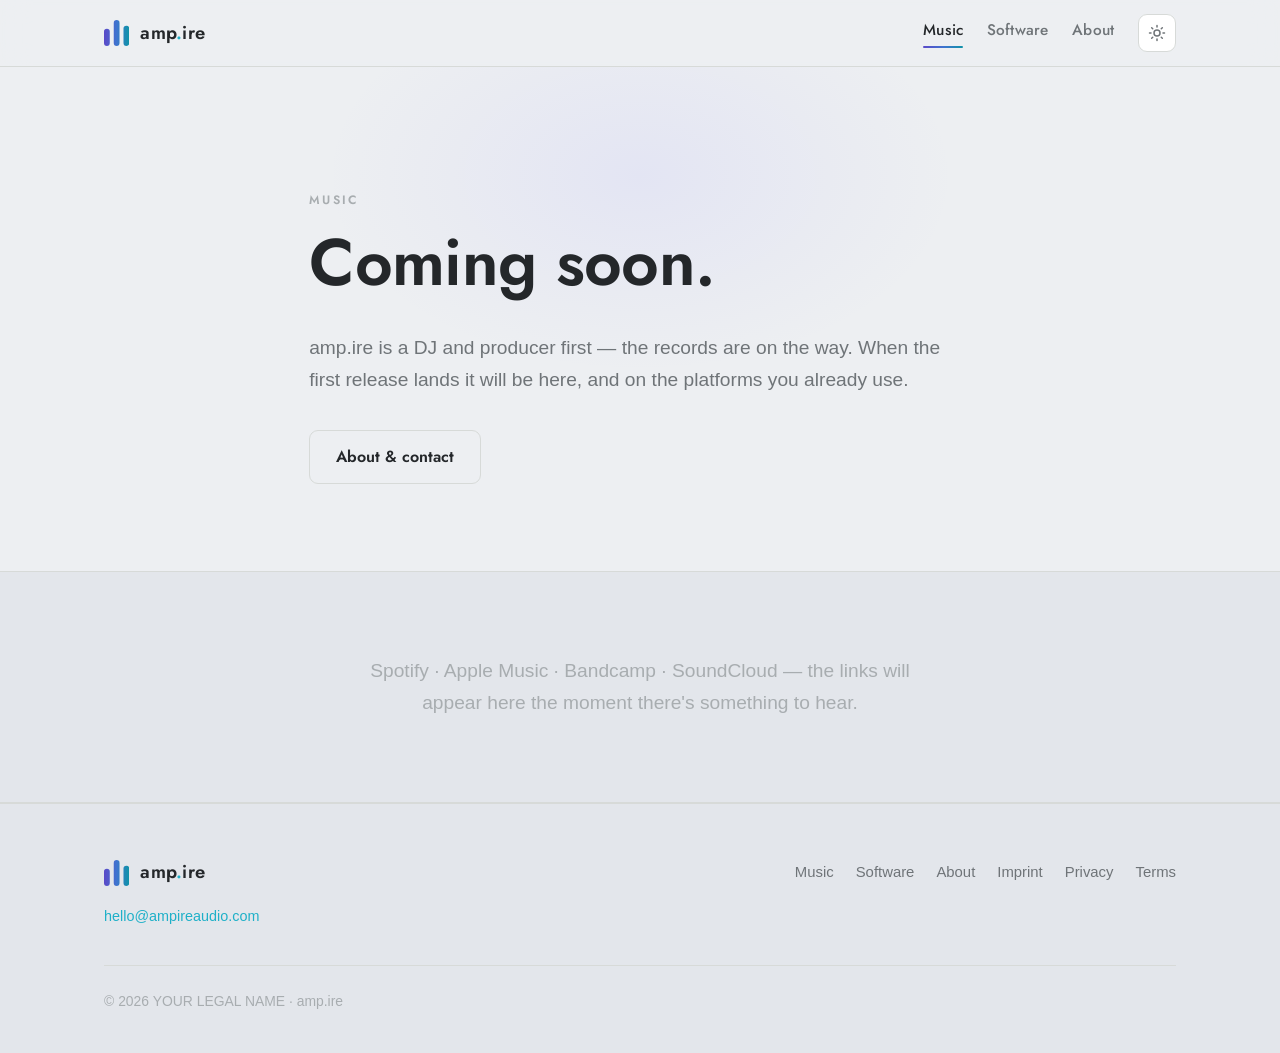
<file: music.html>
<!doctype html>
<html lang="en" data-theme="dark">
<head>
<meta charset="utf-8">
<meta name="viewport" content="width=device-width, initial-scale=1">
<title>Music — amp.ire</title>
<meta name="description" content="Music from amp.ire — coming soon.">
<meta name="color-scheme" content="dark light">
<link rel="icon" href="assets/favicon.png">
<link rel="preload" href="assets/fonts/jost-600.woff2" as="font" type="font/woff2" crossorigin>
<link rel="preload" href="assets/fonts/jost-500.woff2" as="font" type="font/woff2" crossorigin>
<link rel="stylesheet" href="styles.css">
<script>
  (function () {
    var stored = null;
    try { stored = localStorage.getItem('ampire-theme'); } catch (e) {}
    var system = window.matchMedia('(prefers-color-scheme: light)').matches ? 'light' : 'dark';
    document.documentElement.dataset.theme = stored || system;
  })();
</script>
</head>
<body>

<nav class="nav">
  <div class="nav-inner">
    <a class="logo" href="index.html" aria-label="amp.ire — home"><svg class="logo-mark" viewBox="0 0 70 72" aria-hidden="true" focusable="false"><defs><linearGradient id="ampGrad" gradientUnits="userSpaceOnUse" x1="0" y1="0" x2="70" y2="0"><stop offset="0" style="stop-color:var(--ampg-1)"/><stop offset=".5" style="stop-color:var(--ampg-2)"/><stop offset="1" style="stop-color:var(--ampg-3)"/></linearGradient></defs><rect x="0" y="24" width="16" height="48" rx="8" fill="url(#ampGrad)"/><rect x="27" y="0" width="16" height="72" rx="8" fill="url(#ampGrad)"/><rect x="54" y="16" width="16" height="56" rx="8" fill="url(#ampGrad)"/></svg><span class="logo-word">amp<span class="brand-dot">.</span>ire</span></a>
    <div class="nav-links">
      <a href="music.html" class="active">Music</a>
      <a href="software.html">Software</a>
      <a href="about.html">About</a>
    </div>
    <div class="nav-actions">
      <button class="theme-toggle" id="themeToggle" type="button" aria-label="Switch between light and dark theme">
        <svg class="icon-sun" viewBox="0 0 24 24" fill="none" stroke="currentColor" stroke-width="2" stroke-linecap="round" aria-hidden="true">
          <circle cx="12" cy="12" r="4"></circle>
          <path d="M12 2v2M12 20v2M4.9 4.9l1.4 1.4M17.7 17.7l1.4 1.4M2 12h2M20 12h2M4.9 19.1l1.4-1.4M17.7 6.3l1.4-1.4"></path>
        </svg>
        <svg class="icon-moon" viewBox="0 0 24 24" fill="none" stroke="currentColor" stroke-width="2" stroke-linecap="round" stroke-linejoin="round" aria-hidden="true">
          <path d="M21 12.8A9 9 0 1111.2 3a7 7 0 009.8 9.8z"></path>
        </svg>
      </button>
    </div>
  </div>
</nav>

<header class="hero" style="min-height:56vh;display:flex;align-items:center">
  <div class="wrap">
    <p class="eyebrow">Music</p>
    <h1>Coming&nbsp;soon.</h1>
    <p class="lede">
      <!-- TODO: rewrite in your own voice -->
      amp.ire is a DJ and producer first — the records are on the way. When the first
      release lands it will be here, and on the platforms you already use.
    </p>
    <div class="cta-row" style="margin-top:30px">
      <a class="btn btn-ghost" href="about.html">About &amp; contact</a>
    </div>
  </div>
</header>

<section class="alt tight">
  <div class="wrap" style="max-width:640px;text-align:center">
    <p class="lede" style="margin-inline:auto;color:var(--text-faint)">
      Spotify · Apple Music · Bandcamp · SoundCloud — the links will appear here
      the moment there's something to hear.
    </p>
  </div>
</section>

<footer class="footer">
  <div class="wrap">
    <div class="footer-grid">
      <div>
        <a class="logo" href="index.html" aria-label="amp.ire — home"><svg class="logo-mark" viewBox="0 0 70 72" aria-hidden="true" focusable="false"><defs><linearGradient id="ampGrad" gradientUnits="userSpaceOnUse" x1="0" y1="0" x2="70" y2="0"><stop offset="0" style="stop-color:var(--ampg-1)"/><stop offset=".5" style="stop-color:var(--ampg-2)"/><stop offset="1" style="stop-color:var(--ampg-3)"/></linearGradient></defs><rect x="0" y="24" width="16" height="48" rx="8" fill="url(#ampGrad)"/><rect x="27" y="0" width="16" height="72" rx="8" fill="url(#ampGrad)"/><rect x="54" y="16" width="16" height="56" rx="8" fill="url(#ampGrad)"/></svg><span class="logo-word">amp<span class="brand-dot">.</span>ire</span></a>
        <p class="faint" style="margin:10px 0 0">
          <a href="mailto:hello@ampireaudio.com">hello@ampireaudio.com</a>
        </p>
      </div>
      <div class="footer-links">
        <a href="music.html">Music</a>
        <a href="software.html">Software</a>
        <a href="about.html">About</a>
        <a href="legal/imprint.html">Imprint</a>
        <a href="legal/privacy.html">Privacy</a>
        <a href="legal/terms.html">Terms</a>
      </div>
    </div>
    <div class="footer-bottom">
      © <span id="year">2026</span> YOUR LEGAL NAME · amp.ire
    </div>
  </div>
</footer>

<script src="site.js"></script>
</body>
</html>
</file>
<file: styles.css>
/* amp.ire — site styles
   Palette from the plugin's Source/UI/Theme.h (dark + light).
   Display type: Jost (open-source Futura relative), self-hosted — no external font CDN. */

@font-face { font-family: "Jost"; font-style: normal; font-weight: 400; font-display: swap;
  src: url("assets/fonts/jost-400.woff2") format("woff2"); }
@font-face { font-family: "Jost"; font-style: normal; font-weight: 500; font-display: swap;
  src: url("assets/fonts/jost-500.woff2") format("woff2"); }
@font-face { font-family: "Jost"; font-style: normal; font-weight: 600; font-display: swap;
  src: url("assets/fonts/jost-600.woff2") format("woff2"); }
@font-face { font-family: "Jost"; font-style: normal; font-weight: 700; font-display: swap;
  src: url("assets/fonts/jost-700.woff2") format("woff2"); }

/* ---------- Light (Theme.h, Mode::Light) ---------- */
:root[data-theme="light"] {
  --bg:            #edeff2;
  --bg-deep:       #e3e6eb;
  --panel:         #ffffff;
  --panel-2:       #eceeec;
  --border:        #d7dad8;
  --text:          #24272a;
  --text-dim:      #6f7478;
  --text-faint:    #a8adb0;

  --accent:        #7c7bff;
  --accent-2:      #75b8ff;
  --cyan:          #1fb0c8;
  --positive:      #5bbfa5;
  --warning:       #f5c45a;

  /* brand-mark gradient stops (deep, for the mark on light surfaces) */
  --ampg-1: #5b49c8; --ampg-2: #3f74cf; --ampg-3: #0f93a8;

  --grad: linear-gradient(100deg, #5b49c8 0%, #3f74cf 52%, #0f93a8 100%);
  --grad-on: #ffffff;

  --glow:       rgba(124, 123, 255, .10);
  --shadow-lg:  0 18px 50px rgba(20, 24, 34, .13);
  --shadow-btn: 0 6px 22px rgba(63, 116, 207, .26);
  --shadow-btn-h: 0 10px 30px rgba(63, 116, 207, .36);
  --gridline:   rgba(0, 0, 0, .045);
}

/* ---------- Dark (Theme.h, Mode::Dark) ---------- */
:root[data-theme="dark"] {
  --bg:            #1c1f23;
  --bg-deep:       #16191c;
  --panel:         #2a2e33;
  --panel-2:       #343941;
  --border:        #454a52;
  --text:          #e9ebee;
  --text-dim:      #aab0b8;
  --text-faint:    #8b929b;

  --accent:        #8f8eff;
  --accent-2:      #6fb6ff;
  --cyan:          #43d5e8;
  --positive:      #84dcc6;
  --warning:       #f2c14e;

  /* brand-mark gradient stops (bright, for the mark on dark surfaces) */
  --ampg-1: #8f8eff; --ampg-2: #6fb6ff; --ampg-3: #43d5e8;

  --grad: linear-gradient(100deg, #8f8eff 0%, #6fb6ff 52%, #43d5e8 100%);
  --grad-on: #14161a;

  --glow:       rgba(143, 142, 255, .13);
  --shadow-lg:  0 26px 70px rgba(0, 0, 0, .5);
  --shadow-btn: 0 6px 26px rgba(111, 182, 255, .22);
  --shadow-btn-h: 0 10px 34px rgba(111, 182, 255, .34);
  --gridline:   rgba(255, 255, 255, .028);
}

:root {
  --r:   14px;
  --r-s: 9px;
  --maxw: 1120px;
  --font: -apple-system, BlinkMacSystemFont, "Segoe UI", Inter, Roboto,
          "Helvetica Neue", Arial, sans-serif;
  --font-display: "Jost", -apple-system, BlinkMacSystemFont, "Segoe UI", Inter, Roboto,
          "Helvetica Neue", Arial, sans-serif;
  color-scheme: light dark;
}

* { box-sizing: border-box; }

html { scroll-behavior: smooth; }

body {
  margin: 0;
  background: var(--bg);
  color: var(--text);
  font-family: var(--font);
  font-size: 17px;
  line-height: 1.65;
  -webkit-font-smoothing: antialiased;
  overflow-x: hidden;
  transition: background .2s ease, color .2s ease;
}

img { max-width: 100%; display: block; }

a { color: var(--cyan); text-decoration: none; }
a:hover { text-decoration: underline; }

.wrap { max-width: var(--maxw); margin: 0 auto; padding: 0 24px; }

/* ---------- Typografie ---------- */

h1, h2, h3 { font-family: var(--font-display); line-height: 1.12; letter-spacing: -0.01em; margin: 0 0 .5em; }
h1 { font-size: clamp(2.5rem, 6vw, 4.1rem); font-weight: 600; }
h2 { font-size: clamp(1.7rem, 3.4vw, 2.5rem); font-weight: 600; }
h3 { font-size: 1.2rem; font-weight: 600; }

.grad-text {
  background: var(--grad);
  -webkit-background-clip: text;
  background-clip: text;
  color: transparent;
}

.eyebrow {
  font-family: var(--font-display);
  font-size: .76rem; font-weight: 600; letter-spacing: .18em;
  text-transform: uppercase; color: var(--text-faint); margin-bottom: 1rem;
}

.lede  { font-size: 1.2rem; color: var(--text-dim); max-width: 62ch; }
.dim   { color: var(--text-dim); }
.faint { color: var(--text-faint); font-size: .9rem; }

/* ---------- Nav ---------- */

.nav {
  position: sticky; top: 0; z-index: 50;
  background: color-mix(in srgb, var(--bg) 80%, transparent);
  backdrop-filter: blur(14px);
  border-bottom: 1px solid var(--border);
}
.nav-inner {
  max-width: var(--maxw); margin: 0 auto; padding: 14px 24px;
  display: flex; align-items: center; gap: 24px;
}
.logo {
  display: inline-flex; align-items: center; gap: 11px; color: var(--text);
  font-family: var(--font-display); font-weight: 600; font-size: 1.16rem; letter-spacing: .015em;
}
.logo:hover { text-decoration: none; }
.logo-mark { height: 26px; width: auto; display: block; flex: 0 0 auto; }
.logo-word { line-height: 1; }
.nav-links { display: flex; gap: 24px; margin-left: auto; }
.nav-links a { font-family: var(--font-display); color: var(--text-dim); font-size: .96rem; font-weight: 500; letter-spacing: .01em; }
.nav-links a:hover { color: var(--text); text-decoration: none; }
.nav-actions { display: flex; align-items: center; gap: 12px; margin-left: auto; }
.nav-links + .nav-actions { margin-left: 0; }

@media (max-width: 860px) {
  .nav-links { display: none; }
  .nav-inner { gap: 12px; }
}

/* Theme-Umschalter */
.theme-toggle {
  width: 38px; height: 38px; flex: 0 0 38px;
  display: grid; place-content: center;
  border: 1px solid var(--border); border-radius: var(--r-s);
  background: var(--panel); color: var(--text-dim);
  cursor: pointer; padding: 0;
  transition: color .15s ease, border-color .15s ease, background .15s ease;
}
.theme-toggle:hover { color: var(--text); border-color: var(--text-faint); }
.theme-toggle svg { width: 18px; height: 18px; }
:root[data-theme="dark"]  .icon-sun  { display: none; }
:root[data-theme="light"] .icon-moon { display: none; }

/* ---------- Buttons ---------- */

.btn {
  display: inline-flex; align-items: center; justify-content: center; gap: 9px;
  padding: 13px 26px; border-radius: var(--r-s);
  font-size: 1rem; font-weight: 600; font-family: var(--font-display);
  border: 1px solid transparent; cursor: pointer;
  transition: transform .13s ease, box-shadow .13s ease, background .13s ease;
  white-space: nowrap;
}
.btn:hover { text-decoration: none; transform: translateY(-1px); }

.btn-primary {
  background: var(--grad); color: var(--grad-on);
  box-shadow: var(--shadow-btn);
}
.btn-primary:hover { box-shadow: var(--shadow-btn-h); }

.btn-ghost { background: transparent; color: var(--text); border-color: var(--border); }
.btn-ghost:hover { background: var(--panel); border-color: var(--text-faint); }

.btn-sm { padding: 9px 18px; font-size: .92rem; }

/* ---------- Sections ---------- */

section { padding: 96px 0; }
section.tight { padding: 64px 0; }
.section-head { max-width: 62ch; margin-bottom: 52px; }
.alt { background: var(--bg-deep); border-block: 1px solid var(--border); }

/* ---------- Hero ---------- */

.hero { padding: 96px 0 72px; position: relative; overflow: hidden; }
.hero::before {
  content: ""; position: absolute; inset: -34% 0 auto 50%;
  width: 900px; height: 560px; transform: translateX(-50%);
  background: radial-gradient(closest-side, var(--glow), transparent 70%);
  pointer-events: none; opacity: .85;
}
.hero .wrap { position: relative; }
.hero h1 { max-width: 16ch; }
.hero .lede { margin: 0 0 34px; }
.cta-row { display: flex; flex-wrap: wrap; gap: 14px; align-items: center; }
.cta-note { margin-top: 16px; }

/* ---------- Screenshots (theme-abhängig) ---------- */

.shot {
  margin: 0; border: 1px solid var(--border); border-radius: var(--r);
  background: linear-gradient(150deg, var(--panel), var(--bg-deep));
  box-shadow: var(--shadow-lg); overflow: hidden;
}
.shot img { width: 100%; }
.shot figcaption {
  padding: 12px 16px; border-top: 1px solid var(--border);
  font-size: .87rem; color: var(--text-faint);
}
.hero-shot { margin-top: 60px; }

/* Nur der Screenshot des aktiven Themes wird gezeigt. */
.ss { display: none; }
:root[data-theme="dark"]  .shot:not(.missing) .ss-dark  { display: block; }
:root[data-theme="light"] .shot:not(.missing) .ss-light { display: block; }

/* Platzhalter — verschwindet automatisch, sobald die Bilddateien existieren.
   Kein HTML-Editieren nötig: fehlende Dateien setzen .missing per onerror. */
.shot-ph { display: none; }
.shot.missing .shot-ph {
  display: grid; aspect-ratio: 16 / 10; place-content: center;
  gap: 6px; text-align: center; padding: 24px;
  color: var(--text-faint); font-size: .92rem;
  background-image:
    linear-gradient(var(--gridline) 1px, transparent 1px),
    linear-gradient(90deg, var(--gridline) 1px, transparent 1px);
  background-size: 34px 34px;
}
.shot-ph strong { color: var(--text-dim); font-weight: 600; }
.shot-ph code { font-size: .84rem; color: var(--cyan); }

/* ---------- Badge-Reihe ---------- */

.badges {
  display: flex; flex-wrap: wrap; gap: 10px 12px;
  margin-top: 28px; padding-top: 28px; border-top: 1px solid var(--border);
}
.badge {
  font-size: .82rem; font-weight: 600; color: var(--text-dim);
  border: 1px solid var(--border); border-radius: 999px; padding: 5px 14px;
  background: var(--panel);
}
.badge.ok { color: var(--positive); border-color: color-mix(in srgb, var(--positive) 40%, transparent); }

/* ---------- Karten ---------- */

.grid { display: grid; gap: 22px; }
.grid-3 { grid-template-columns: repeat(3, 1fr); }
.grid-2 { grid-template-columns: repeat(2, 1fr); }
@media (max-width: 900px) { .grid-3, .grid-2 { grid-template-columns: 1fr; } }

.card {
  background: var(--panel); border: 1px solid var(--border);
  border-radius: var(--r); padding: 28px;
}
.card h3 { margin-bottom: .45em; }
.card p { margin: 0; color: var(--text-dim); font-size: .97rem; }
.card .ico { margin-bottom: 18px; display: block; color: var(--text-dim); }

/* ---------- Feature-Zeilen ---------- */

.feature {
  display: grid; grid-template-columns: 1fr 1.15fr; gap: 60px; align-items: center;
  margin-bottom: 90px;
}
.feature:last-child { margin-bottom: 0; }
.feature.flip .feature-text { order: 2; }
@media (max-width: 900px) {
  .feature { grid-template-columns: 1fr; gap: 32px; margin-bottom: 64px; }
  .feature.flip .feature-text { order: 0; }
}
.feature h2 { font-size: clamp(1.5rem, 2.8vw, 2.05rem); }
.feature p { color: var(--text-dim); }

/* ---------- Audio-Demos ---------- */

.demo {
  background: var(--panel); border: 1px solid var(--border);
  border-radius: var(--r); padding: 20px 22px;
}
.demo-title { font-weight: 650; margin-bottom: 3px; }
.demo-meta { font-size: .85rem; color: var(--text-faint); margin-bottom: 14px; }
.demo audio { width: 100%; height: 36px; }

/* ---------- Schritte ---------- */

.step-num {
  width: 38px; height: 38px; border-radius: 50%;
  display: grid; place-content: center; margin-bottom: 16px;
  font-weight: 800; font-size: 1rem; color: var(--grad-on); background: var(--grad);
}

/* ---------- Preis ---------- */

.price-card {
  max-width: 480px; margin: 0 auto; text-align: center;
  background: var(--panel); border: 1px solid var(--border);
  border-radius: var(--r); padding: 44px 36px; position: relative; overflow: hidden;
}
.price-card::before {
  content: ""; position: absolute; inset: 0 0 auto 0; height: 3px; background: var(--grad);
}
.price { font-family: var(--font-display); font-size: 3.4rem; font-weight: 600; letter-spacing: -0.02em; line-height: 1; }
.price-sub { color: var(--text-faint); font-size: .92rem; margin-top: 8px; }
.price-list { list-style: none; padding: 0; margin: 28px 0; text-align: left; }
.price-list li { padding: 9px 0 9px 28px; position: relative; color: var(--text-dim); font-size: .97rem; }
.price-list li::before {
  content: "✓"; position: absolute; left: 0; top: 9px; color: var(--cyan); font-weight: 700;
}

/* ---------- Specs ---------- */

.spec-table { width: 100%; border-collapse: collapse; font-size: .97rem; }
.spec-table th, .spec-table td {
  padding: 14px 0; border-bottom: 1px solid var(--border);
  text-align: left; vertical-align: top;
}
.spec-table th { color: var(--text-faint); font-weight: 600; width: 34%; }
.spec-table td { color: var(--text-dim); }

/* ---------- FAQ ---------- */

.faq { border-top: 1px solid var(--border); }
.faq details { border-bottom: 1px solid var(--border); }
.faq summary {
  cursor: pointer; list-style: none; padding: 22px 40px 22px 0;
  font-weight: 600; position: relative;
}
.faq summary::-webkit-details-marker { display: none; }
.faq summary::after {
  content: "+"; position: absolute; right: 6px; top: 18px;
  font-size: 1.5rem; font-weight: 400; color: var(--text-faint); line-height: 1;
  transition: transform .18s ease;
}
.faq details[open] summary::after { transform: rotate(45deg); }
.faq .answer { padding: 0 40px 22px 0; color: var(--text-dim); margin: 0; }

/* ---------- Footer ---------- */

.footer { border-top: 1px solid var(--border); padding: 56px 0 40px; background: var(--bg-deep); }
.footer-grid { display: flex; flex-wrap: wrap; gap: 40px; justify-content: space-between; }
.footer-links { display: flex; flex-wrap: wrap; gap: 22px; }
.footer-links a { color: var(--text-dim); font-size: .93rem; }
.footer-bottom {
  margin-top: 36px; padding-top: 24px; border-top: 1px solid var(--border);
  color: var(--text-faint); font-size: .87rem;
}

/* ---------- Reduced motion ---------- */

@media (prefers-reduced-motion: reduce) {
  html { scroll-behavior: auto; }
  .btn, .faq summary::after, body { transition: none; }
  .btn:hover { transform: none; }
}

/* ==========================================================
   amp.ire — Dachmarken-Layout (Home, Music, Software, About)
   ========================================================== */

.nav-links a.active { color: var(--text); }
.nav-links a.active::after {
  content: ""; display: block; height: 2px; margin-top: 3px;
  background: var(--grad); border-radius: 2px;
}

/* Brand-Wortmarke */
.logo .brand-dot { color: var(--cyan); }

/* Breadcrumb auf Unterseiten */
.crumb { font-size: .9rem; color: var(--text-faint); margin-bottom: 18px; }
.crumb a { color: var(--text-faint); }
.crumb a:hover { color: var(--text); text-decoration: none; }
.crumb span { margin: 0 8px; opacity: .55; }

/* ---------- Home: zwei große Bereichskarten ---------- */

.split { display: grid; grid-template-columns: 1fr 1fr; gap: 22px; }
@media (max-width: 860px) { .split { grid-template-columns: 1fr; } }

.big-card {
  position: relative; overflow: hidden; isolation: isolate;
  background: var(--panel); border: 1px solid var(--border);
  border-radius: var(--r); padding: 38px 34px 34px;
  display: flex; flex-direction: column; min-height: 320px;
  transition: border-color .16s ease, transform .16s ease, box-shadow .16s ease;
}
.big-card:hover {
  border-color: var(--text-faint);
  transform: translateY(-2px);
  box-shadow: var(--shadow-lg);
  text-decoration: none;
}
.big-card::before {
  content: ""; position: absolute; inset: 0 0 auto 0; height: 3px;
  background: var(--grad); opacity: 0; transition: opacity .16s ease;
}
.big-card:hover::before { opacity: 1; }
.big-card h2 { font-size: 1.75rem; margin-bottom: .35em; color: var(--text); }
.big-card p { color: var(--text-dim); margin: 0 0 26px; }
.big-card .arrow { margin-top: auto; font-family: var(--font-display); font-weight: 600; color: var(--text); }

/* ---------- Releases ---------- */

.release-grid { display: grid; grid-template-columns: repeat(3, 1fr); gap: 30px; }
@media (max-width: 900px) { .release-grid { grid-template-columns: repeat(2, 1fr); } }
@media (max-width: 560px) { .release-grid { grid-template-columns: 1fr; } }

.release { display: flex; flex-direction: column; }
.cover {
  position: relative; aspect-ratio: 1; border-radius: var(--r-s); overflow: hidden;
  border: 1px solid var(--border); background: var(--panel);
  box-shadow: var(--shadow-lg); margin-bottom: 16px;
}
.cover img { width: 100%; height: 100%; object-fit: cover; }
.cover.missing img { display: none; }
.cover .cover-ph { display: none; }
.cover.missing .cover-ph {
  position: absolute; inset: 0; display: grid; place-content: center;
  gap: 4px; text-align: center; padding: 18px;
  color: var(--text-faint); font-size: .82rem;
  background-image:
    linear-gradient(var(--gridline) 1px, transparent 1px),
    linear-gradient(90deg, var(--gridline) 1px, transparent 1px);
  background-size: 26px 26px;
}
.cover .cover-ph code { color: var(--cyan); font-size: .76rem; }

.release-title { font-weight: 650; font-size: 1.05rem; }
.release-meta { color: var(--text-faint); font-size: .87rem; margin-bottom: 12px; }

.pill-links { display: flex; flex-wrap: wrap; gap: 8px; }
.pill {
  font-size: .82rem; font-weight: 600; color: var(--text-dim);
  border: 1px solid var(--border); border-radius: 999px;
  padding: 5px 13px; background: var(--panel);
  transition: color .14s ease, border-color .14s ease;
}
.pill:hover { color: var(--text); border-color: var(--text-faint); text-decoration: none; }

/* ---------- About ---------- */

.about-grid { display: grid; grid-template-columns: 320px 1fr; gap: 56px; align-items: start; }
@media (max-width: 860px) { .about-grid { grid-template-columns: 1fr; gap: 32px; } }

.portrait {
  position: relative; aspect-ratio: 4 / 5; border-radius: var(--r); overflow: hidden;
  border: 1px solid var(--border); background: var(--panel); box-shadow: var(--shadow-lg);
}
.portrait img { width: 100%; height: 100%; object-fit: cover; }
.portrait.missing img { display: none; }
.portrait .cover-ph { display: none; }
.portrait.missing .cover-ph {
  position: absolute; inset: 0; display: grid; place-content: center;
  gap: 4px; text-align: center; padding: 18px;
  color: var(--text-faint); font-size: .84rem;
  background-image:
    linear-gradient(var(--gridline) 1px, transparent 1px),
    linear-gradient(90deg, var(--gridline) 1px, transparent 1px);
  background-size: 26px 26px;
}
.portrait .cover-ph code { color: var(--cyan); font-size: .78rem; }

.prose p { color: var(--text-dim); }
.prose p:first-child { color: var(--text); font-size: 1.15rem; }

/* ---------- Software-Übersicht ---------- */

.product {
  display: grid; grid-template-columns: 1fr 1.2fr; gap: 44px; align-items: center;
  background: var(--panel); border: 1px solid var(--border);
  border-radius: var(--r); padding: 40px; margin-bottom: 24px;
}
@media (max-width: 900px) { .product { grid-template-columns: 1fr; gap: 28px; padding: 30px; } }
.product h2 { font-size: 1.9rem; margin-bottom: .3em; }
.product .tagline { color: var(--text-dim); margin: 0 0 22px; }

.soon {
  border: 1px dashed var(--border); border-radius: var(--r);
  padding: 34px; text-align: center; color: var(--text-faint);
}

/* Home: small "music coming soon" strip */
.soon-strip {
  display: flex; align-items: center; justify-content: space-between; gap: 20px;
  background: var(--panel); border: 1px solid var(--border);
  border-radius: var(--r); padding: 26px 30px;
}
.soon-strip h3 { color: var(--text); }
@media (max-width: 560px) { .soon-strip { flex-direction: column; align-items: flex-start; } }
</file>
